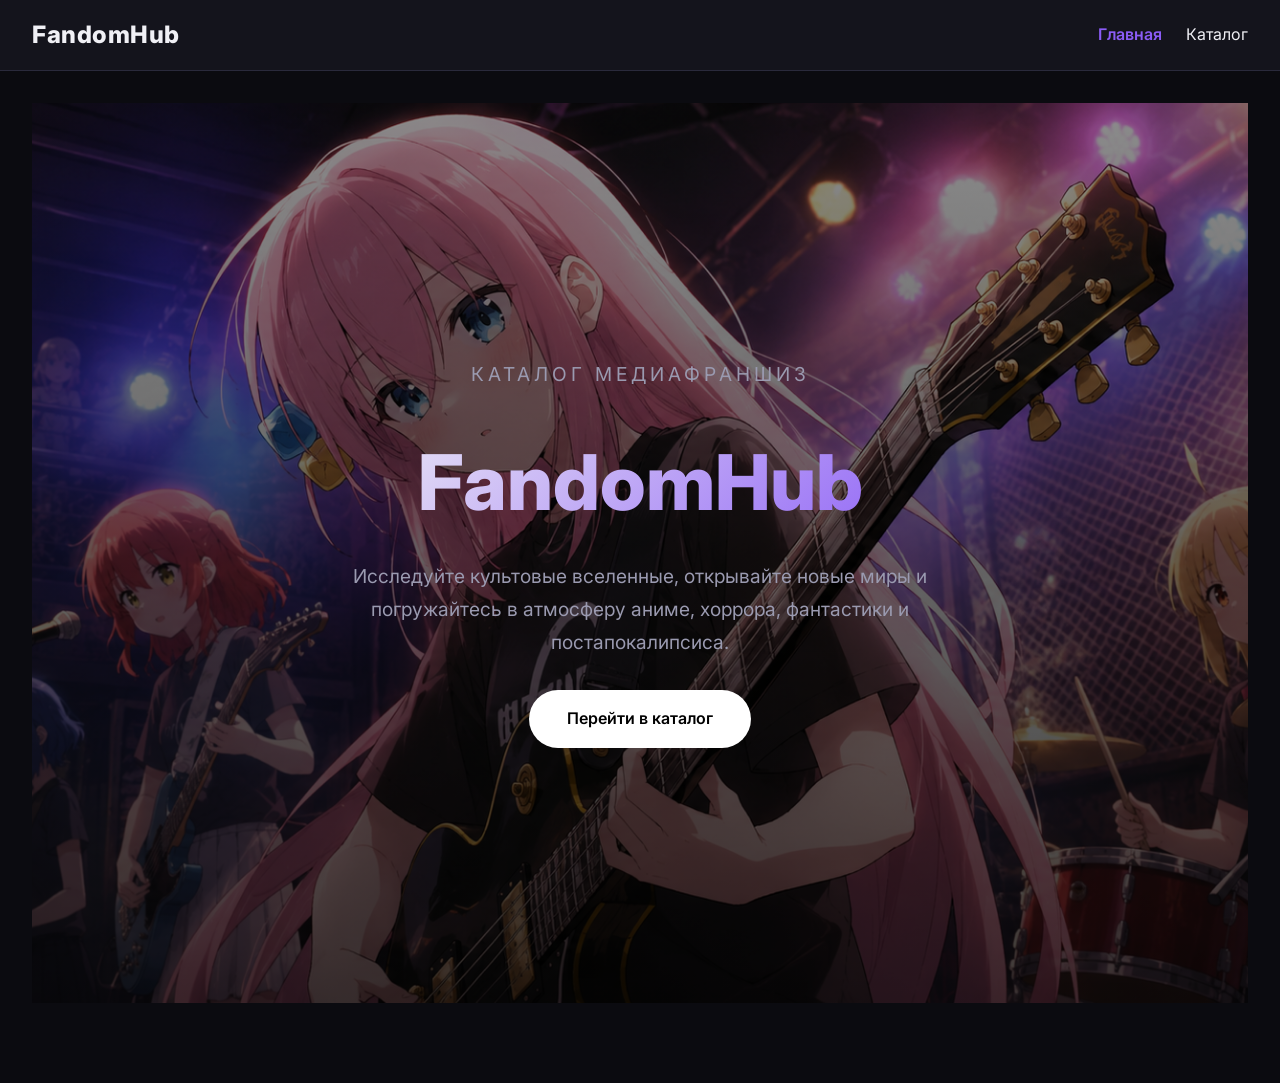
<file: main/index.html>
<!DOCTYPE html>
<html lang="ru">
<head>
  <meta charset="UTF-8">
  <meta name="viewport" content="width=device-width, initial-scale=1.0">
  <title>FandomHub – Главная</title>

  <link href="https://fonts.googleapis.com/css2?family=Inter:wght@400;500;600;700&display=swap" rel="stylesheet">

  <link rel="stylesheet" href="css/main.css">
  <link rel="stylesheet" href="css/responsive.css">
</head>
<body>

  <header class="site-header">
    <h1 class="site-logo">
    <a href="index.html">FandomHub</a>
    </h1>
    <nav>
      <a href="index.html" class="active">Главная</a>
      <a href="catalog.html">Каталог</a>
    </nav>
  </header>

  <main>
   <section class="hero">

    <div class="hero-slider">
    <img class="hero-slide active" src="assets/images/home-banner1.png" alt="Баннер 1">
    <img class="hero-slide" src="assets/images/home-banner2.png" alt="Баннер 2">
    <img class="hero-slide" src="assets/images/home-banner3.png" alt="Баннер 3">
    </div>
    <div class="hero-overlay"></div>

    <div class="hero-content">

        <p class="hero-subtitle">
             Каталог медиафраншиз
        </p>

        <h1>FandomHub</h1>

        <p class="hero-description">
            Исследуйте культовые вселенные, открывайте новые миры
            и погружайтесь в атмосферу аниме, хоррора,
            фантастики и постапокалипсиса.
        </p>

        <a href="catalog.html" class="hero-button">
            Перейти в каталог
        </a>

    </div>

</section>
  </main>



</body>
<script>
const slides = document.querySelectorAll('.hero-slide');
let currentSlide = 0;

setInterval(() => {
    slides[currentSlide].classList.remove('active');

    currentSlide = (currentSlide + 1) % slides.length;

    slides[currentSlide].classList.add('active');
}, 5000);
</script>
</html>
</file>
<file: main/css/main.css>
:root {
  --bg-primary: #0b0b10;
  --bg-secondary: #14141c;
  --bg-card: #1e1e2a;
  --text-primary: #f0f0f5;
  --text-secondary: #9a9ab0;
  --accent: #8b5cf6; 
  --accent-hover: #7c3aed;
  --border: #2a2a3c;
  --shadow: 0 4px 16px rgba(0, 0, 0, 0.5);
  --radius: 14px;
  --font: 'Inter', system-ui, -apple-system, sans-serif;
  --transition: 0.25s cubic-bezier(0.4, 0, 0.2, 1);
}

* { box-sizing: border-box; margin: 0; padding: 0; }
html { scroll-behavior: smooth; }

body {
  font-family: var(--font);
  background-color: var(--bg-primary);
  color: var(--text-primary);
  line-height: 1.6;
  min-height: 100vh;
  display: flex;
  flex-direction: column;
}

a { color: inherit; text-decoration: none; transition: color var(--transition); }
a:hover { color: var(--accent); }


header.site-header {
  background: var(--bg-secondary);
  padding: 1rem 2rem;
  display: flex;
  justify-content: space-between;
  align-items: center;
  border-bottom: 1px solid var(--border);
  position: sticky;
  top: 0;
  z-index: 100;
  backdrop-filter: blur(10px);
}
header h1 { font-size: 1.5rem; font-weight: 800; letter-spacing: 0.5px; }
header nav { display: flex; gap: 1.5rem; }
header nav a.active { color: var(--accent); font-weight: 600; }


main { flex: 1; padding: 2rem; max-width: 1400px; margin: 0 auto; width: 100%; }
.hidden { display: none !important; }

footer {
  background: var(--bg-secondary);
  padding: 1.5rem;
  text-align: center;
  color: var(--text-secondary);
  border-top: 1px solid var(--border);
  margin-top: auto;
  font-size: 0.9rem;
}


button {
  cursor: pointer;
  font-family: var(--font);
  border: 1px solid var(--border);
  border-radius: 8px;
  padding: 0.6rem 1.2rem;
  background: var(--bg-card);
  color: var(--text-primary);
  transition: all var(--transition);
}
button:hover { background: var(--border); transform: translateY(-1px); }
button.active { background: var(--accent); color: white; border-color: var(--accent); }


.hero {
  text-align: center;
  padding: 4rem 1rem;
  margin-bottom: 3rem;
}
.hero h1 { font-size: 3rem; margin-bottom: 1rem; background: linear-gradient(135deg, var(--text-primary), var(--accent)); -webkit-background-clip: text; -webkit-text-fill-color: transparent; }
.hero p { color: var(--text-secondary); font-size: 1.2rem; max-width: 700px; margin: 0 auto 2rem; }
.btn-hero {
  display: inline-block;
  background: var(--accent);
  color: white;
  padding: 0.9rem 2rem;
  border-radius: 50px;
  font-weight: 600;
  font-size: 1rem;
  box-shadow: 0 4px 12px rgba(139, 92, 246, 0.4);
}
.btn-hero:hover { background: var(--accent-hover); transform: scale(1.05); box-shadow: 0 6px 20px rgba(139, 92, 246, 0.6); }

.features {
  display: grid;
  grid-template-columns: repeat(auto-fit, minmax(250px, 1fr));
  gap: 1.5rem;
}
.feature-card {
  background: var(--bg-card);
  padding: 1.5rem;
  border-radius: var(--radius);
  border: 1px solid var(--border);
  text-align: center;
  transition: transform var(--transition);
}
.feature-card:hover { transform: translateY(-4px); border-color: var(--accent); }
.feature-card h3 { margin: 0.5rem 0; font-size: 1.1rem; }
.feature-card p { color: var(--text-secondary); font-size: 0.95rem; }

.hero {
  position: relative;
  overflow: hidden;
}
.hero::before {
  content: '';
  position: absolute;
  top: -50%; left: -50%;
  width: 200%; height: 200%;
  background: radial-gradient(circle at center, rgba(139, 92, 246, 0.15) 0%, transparent 60%);
  animation: pulse 8s ease-in-out infinite alternate;
  z-index: -1;
  pointer-events: none;
}
@keyframes pulse {
  0% { transform: scale(0.95); opacity: 0.7; }
  100% { transform: scale(1.05); opacity: 1; }
}

.feature-card {
  position: relative;
}
.feature-card::after {
  content: '';
  position: absolute;
  inset: 0;
  border-radius: var(--radius);
  border: 1px solid transparent;
  background: linear-gradient(135deg, var(--accent) 0%, transparent 50%) border-box;
  -webkit-mask: linear-gradient(#fff 0 0) padding-box, linear-gradient(#fff 0 0);
  -webkit-mask-composite: xor;
  mask-composite: exclude;
  opacity: 0;
  transition: opacity var(--transition);
}
.feature-card:hover::after { opacity: 1; }
.hero {
    position: relative;
    width: 100%;
    height: 100vh;
    overflow: hidden;

    display: flex;
    align-items: center;
    justify-content: center;
}

.hero-slider {
    position: absolute;
    inset: 0;
    width: 100%;
    height: 100%;
}

.hero-slide {
    position: absolute;
    inset: 0;
    width: 100%;
    height: 100%;
    object-fit: cover;

    opacity: 0;
    transition: opacity 1.5s ease-in-out;
}

.hero-slide.active {
    opacity: 1;
}

.hero-overlay {
    position: absolute;
    inset: 0;

    background:
        linear-gradient(
            to bottom,
            rgba(0, 0, 0, 0.45),
            rgba(0, 0, 0, 0.75)
        );

    z-index: 1;
}

.hero-content {
    position: relative;
    z-index: 2;

    text-align: center;
    color: white;

    max-width: 700px;
    padding: 2rem;

    animation: fadeUp 1s ease;
}

.hero-subtitle {
    font-size: 0.9rem;
    letter-spacing: 4px;
    text-transform: uppercase;

    color: rgba(255,255,255,0.7);

    margin-bottom: 1rem;
}

.hero-content h1 {
    font-size: clamp(3rem, 6vw, 5rem); /* было: clamp(4rem, 8vw, 7rem) */
    font-weight: 800;
    margin-bottom: 1rem;
}

.hero-description {
    font-size: 1.1rem;
    line-height: 1.7;

    color: rgba(255,255,255,0.85);

    margin-bottom: 2.5rem;
}

.hero-button {
    display: inline-block;

    padding: 1rem 2.4rem;

    border-radius: 999px;

    background: white;
    color: black;

    text-decoration: none;
    font-weight: 600;

    transition: 0.3s ease;
}

.hero-button:hover {
    transform: translateY(-3px);

    background: #dcdcdc;
}

@keyframes fadeUp {

    from {
        opacity: 0;
        transform: translateY(30px);
    }

    to {
        opacity: 1;
        transform: translateY(0);
    }

}
</file>
<file: main/css/responsive.css>
@media (max-width: 768px) {
  header.site-header { flex-direction: column; gap: 0.8rem; padding: 1rem; }
  main { padding: 1rem; }
  .controls { flex-direction: column; align-items: stretch; }
  #search-input, #sort-select { width: 100%; }
  .filters { justify-content: center; }
  .card-grid { grid-template-columns: repeat(auto-fill, minmax(240px, 1fr)); gap: 1.2rem; }
  .modal-content { padding: 4rem 1.5rem 1.5rem; margin: 0.5rem; }  .modal-content img { height: 200px; }
  .hero h1 { font-size: 2.2rem; }
}

@media (max-width: 480px) {
  header h1 { font-size: 1.4rem; }
  .card-grid { grid-template-columns: 1fr; }
  .card-img { height: 160px; }
  .filters button { flex: 1; min-width: 0; padding: 0.5rem; }
  .hero { padding: 2.5rem 0.5rem; }
  .btn-hero { width: 100%; text-align: center; }
}
@media (max-width: 768px) {

    .catalog-grid {
        grid-template-columns: 1fr;
    }

    .catalog-controls {
        flex-direction: column;
        gap: 1rem;
    }

    .hero-content h1 {
        font-size: 3rem;
    }

    .modal-content {
        width: 95%;
        padding: 4rem 1.2rem 1.5rem;
    }

    .card img {
        height: 240px;
        object-fit: cover;
    }

}
</file>
